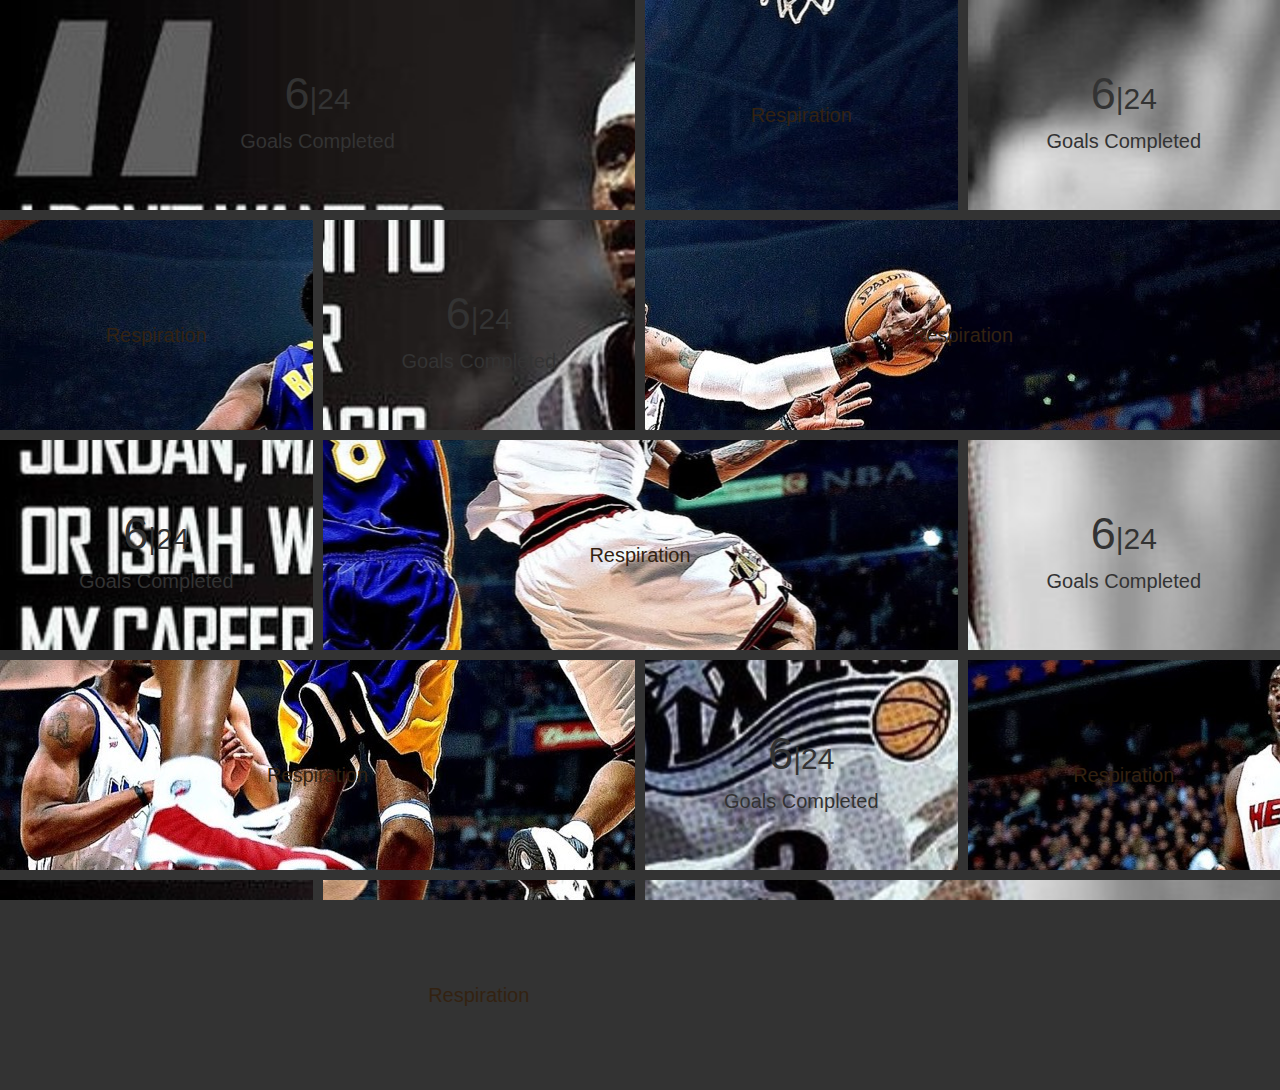
<file: index.html>
<!DOCTYPE html>
<html lang="en">
    <head>
        <meta charset="UTF-8">
        <meta http-equiv="X-UA-Compatible" content="IE=edge">
        <meta name="viewport" content="width=device-width, initial-scale=1.0"> <!--自適應: width=device-width 代表寬度隨裝置寬度；initial-scale=1.0 代表大小100%-->
        <link rel="stylesheet" href="style.css">
        <title>你好，Github</title>
    </head>
    <body>
        <div class="container">
            <div class="bg1">
                <h2>6<span>|24</span></h2>
                <p>Goals Completed</p>
            </div>
            <div class="bg2">
                <h2><i class="fas fa-battery-three-quarters"></i></h2>
                <p>Respiration</p>
            </div> 
            <div class="bg1">
                <h2>6<span>|24</span></h2>
                <p>Goals Completed</p>
            </div>
            <div class="bg2">
                <h2><i class="fas fa-battery-three-quarters"></i></h2>
                <p>Respiration</p>
            </div> 
    
            <div class="bg1">
                <h2>6<span>|24</span></h2>
                <p>Goals Completed</p>
            </div>
            <div class="bg2">
                <h2><i class="fas fa-battery-three-quarters"></i></h2>
                <p>Respiration</p>
            </div> 
            <div class="bg1">
                <h2>6<span>|24</span></h2>
                <p>Goals Completed</p>
            </div>
            <div class="bg2">
                <h2><i class="fas fa-battery-three-quarters"></i></h2>
                <p>Respiration</p>
            </div> 
            <div class="bg1">
                <h2>6<span>|24</span></h2>
                <p>Goals Completed</p>
            </div>
            <div class="bg2">
                <h2><i class="fas fa-battery-three-quarters"></i></h2>
                <p>Respiration</p>
            </div> 
            <div class="bg1">
                <h2>6<span>|24</span></h2>
                <p>Goals Completed</p>
            </div>
            <div class="bg2">
                <h2><i class="fas fa-battery-three-quarters"></i></h2>
                <p>Respiration</p>
            </div> 
            <div class="bg1">
                <h2>6<span>|24</span></h2>
                <p>Goals Completed</p>
            </div>
            <div class="bg2">
                <h2><i class="fas fa-battery-three-quarters"></i></h2>
                <p>Respiration</p>
            </div> 
            <div class="bg1">
                <h2>6<span>|24</span></h2>
                <p>Goals Completed</p>
            </div>
        </div>
        
    </body>
</html>
</file>
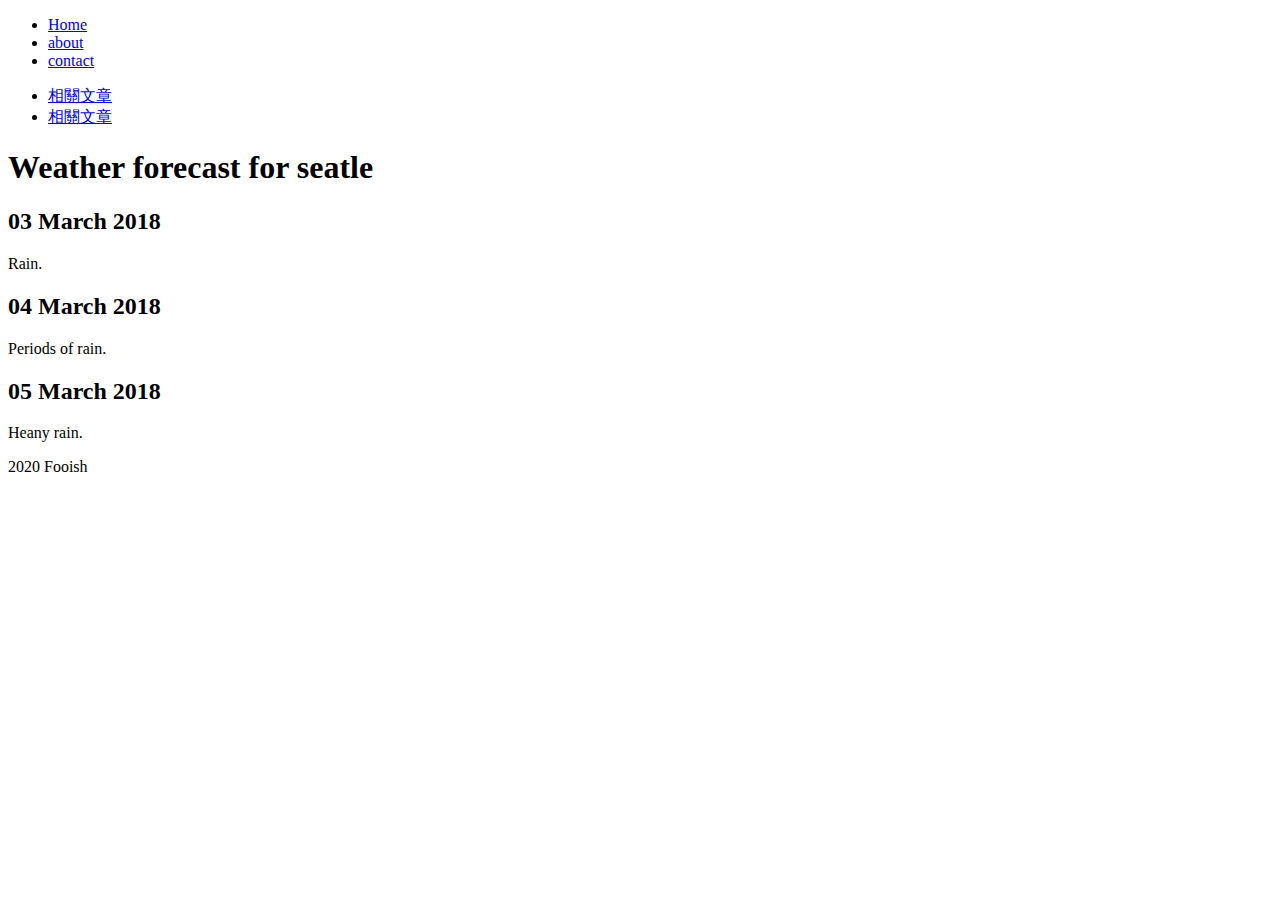
<file: t1.html>
<!DOCTYPE html>
<html lang="en">
<head>
    <meta charset="UTF-8">
    <meta http-equiv="X-UA-Compatible" content="IE=edge">
    <meta name="viewport" content="width=device-width, initial-scale=1.0">
    <title>Document</title>
</head>
<body>
    <nav>
        <ul>
            <li><a href="#">Home</a></li>
            <li><a href="#">about</a></li>
            <li><a href="#">contact</a></li>
        </ul>
    </nav>
    
    <article>
        <section id="intro">
            <!--介紹-->
        </section>

        <section id="main_content">
            <!--主內容-->
        </section>

        <section id="related">
            <ul>
                <li><a href="test.html">相關文章</a></li>
                <li><a href="index.html">相關文章</a></li>
            </ul>
        </section>
    </article>

    <article class="day-forecast">
        <h1>Weather forecast for seatle</h1>

        <article class="day-forecast">
            <h2>03 March 2018</h2>
            <p>Rain.</p>
        </article>

        <article class="day-forecast">
            <h2>04 March 2018</h2>
            <p>Periods of rain.</p>
        </article>

        <article class="day-forecast">
            <h2>05 March 2018</h2>
            <p>Heany rain.</p>
        </article>
    </article>

    <footer>
        <p> 2020 Fooish</p>
    </footer>
</body>
</html>
</file>
<file: style.css>
@import url(https://fonts.googleapis.com/css2?
family=Roboto:wght@300;400&display=swap');

*{
    box-sizing: border-box;
    margin: 0;
    padding: 0
}

body{
    background: #333;
    color: #fff;
    font-family: 'Roboto', sans-serif;
}

.container{
    display: grid;
    grid-template-columns: repeat(4, 1fr);
    grid-gap: 10px;
}

.container > div{
    height: 210px;
    background-size: cover;
    background-attachment: fixed;

    display:flex;
    flex-direction: column;
    align-items: center;
    justify-content: center;
    text-align: center;
    transition: all 0.5s ease-in;
}

.container > div:hover {
    opacity:0.7;
    transform: scale(0.7);

}

h2 {
    font-size: 45px;
    font-weight: 300;
    margin: 10px;
}

h2 span {
    font-size: 30px;
}

p {
    font-size: 20px;
}

.container > div:nth-of-type(1){
    grid-column: 1 / 3 ;
}

.container > div:nth-of-type(6){
    grid-column: 3 / 5 ;
}

.container > div:nth-of-type(8){
    grid-column: 2 / 4 ;
}

.container > div:nth-of-type(10){
    grid-column: 1 / 3 ;
}

.container > div:nth-of-type(15){
    grid-column: 3 / 5 ;
}

.bg1{
    background: url('./images/iverson1.jpg');
    color: #333;
}

.bg2{
    background: url('./images/iverson2.jpg');
    color: #321
}
.shadowbox {
    width: 15em;
    border: 1px solid #333;
    box-shadow: 8px 8px 5px #444;
    padding: 8px 12px;
    background-image: linear-gradient(180deg, #fff, #ddd 40%, #ccc);
  }
</file>
